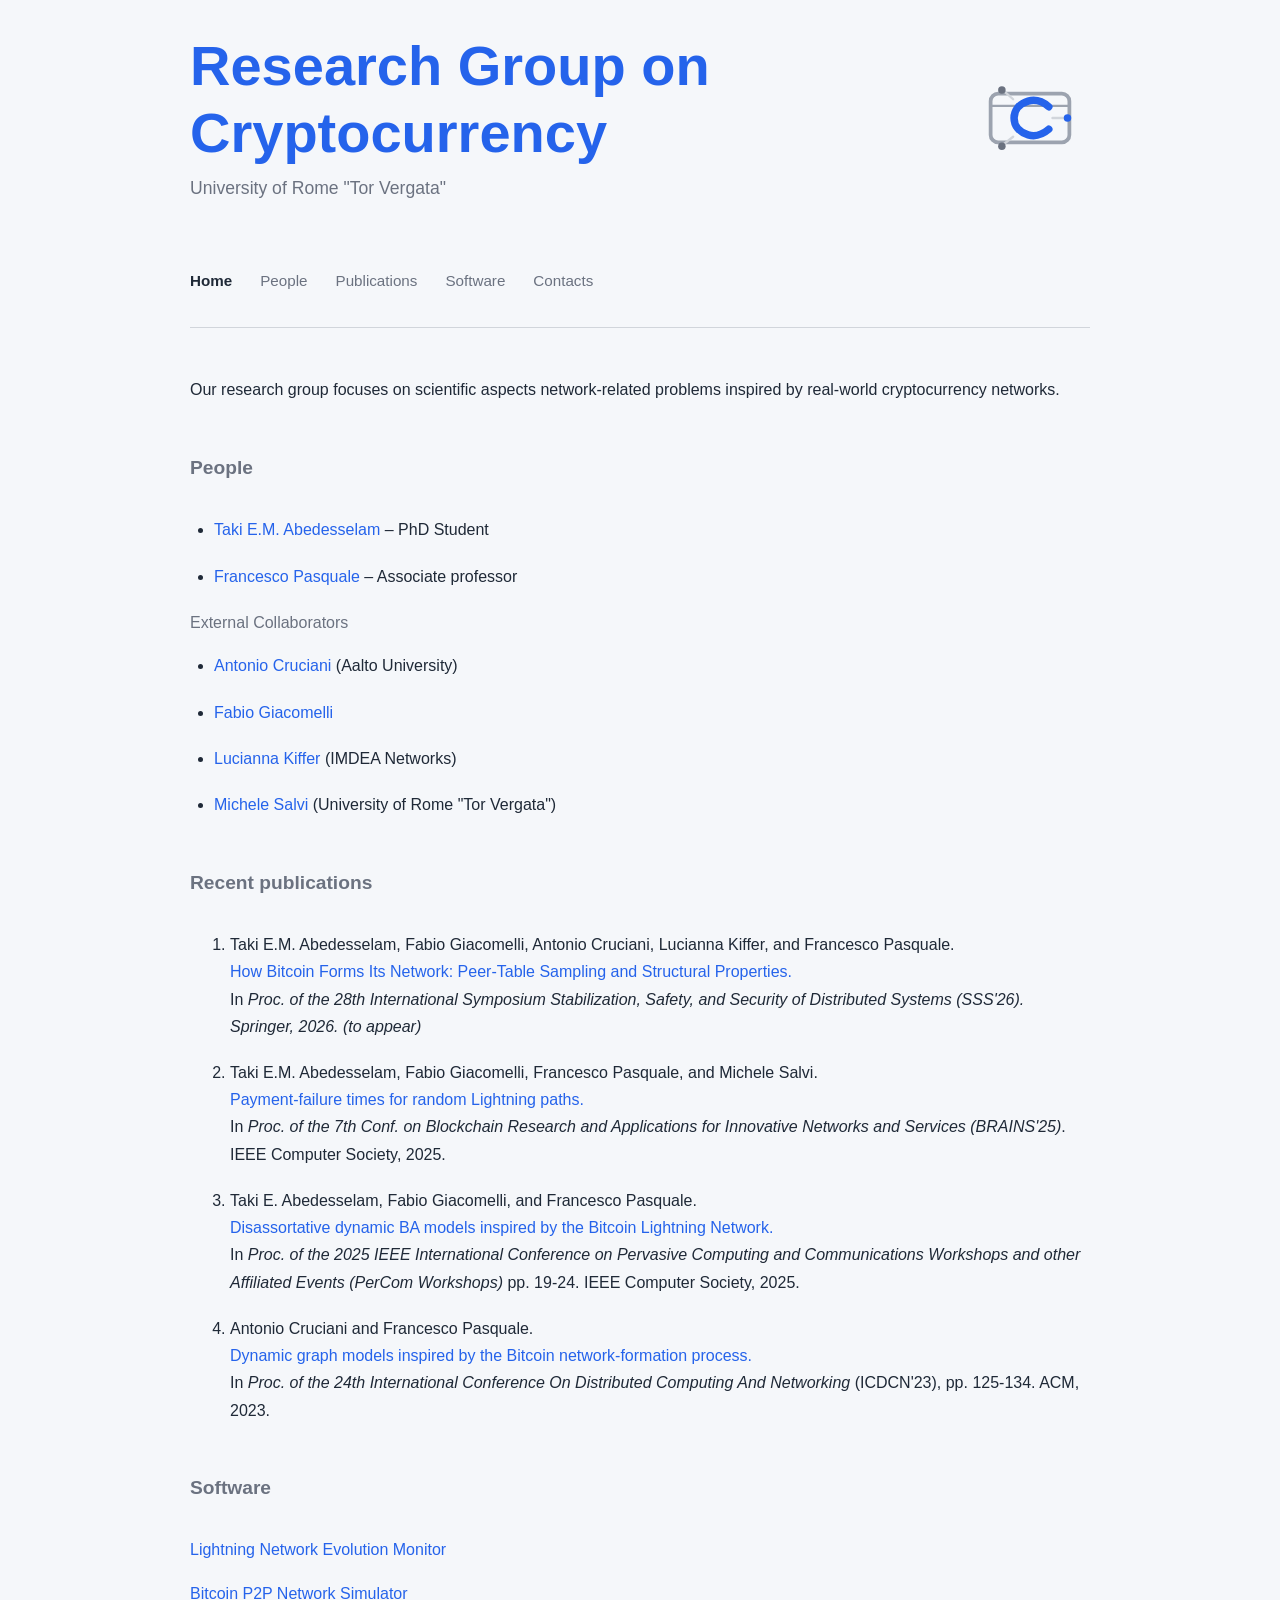
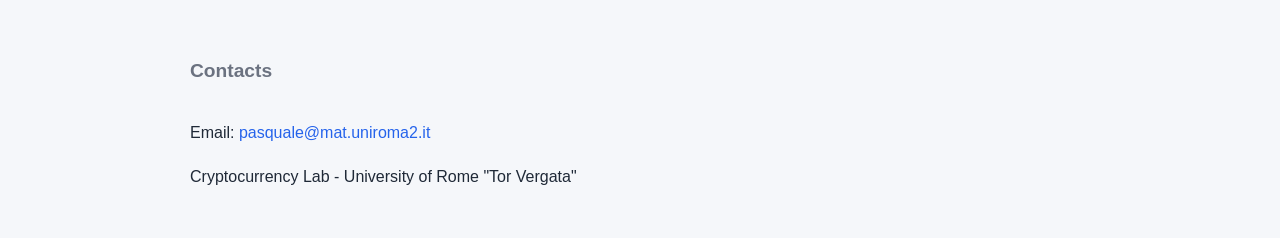
<file: index.html>
<!DOCTYPE html>
<html lang="en">
<head>
    <meta charset="UTF-8">
    <title>Cryptocurrency Lab - University of Rome "Tor Vergata"</title>
    <link rel="stylesheet" href="style.css">
</head>
<body>

<header>
    <div class="heading">
        <div class="heading-text">
            <h1>Research Group on Cryptocurrency</h1>
            <p>University of Rome "Tor Vergata"</p>
        </div>
        <img src="crypto_lab_logo.svg" alt="Crypto Lab Logo" class="logo">
    </div>
</header>

<nav class="navbar">
    <ul class="navbar-links">
        <li><a class="active" href="#home">Home</a></li>
        <li><a href="#people">People</a></li>
        <li><a href="#publications">Publications</a></li>
        <li><a href="#software">Software</a></li>
        <li><a href="#contacts">Contacts</a></li>
    </ul>
</nav>

<main class="container">

    <section>
        Our research group focuses on scientific aspects network-related
        problems inspired by real-world cryptocurrency networks. 
    </section>

    <section id="people">
        <h2>People</h2>
        <ul class="people-list">
            <li><a href="https://taki-abedesselam.github.io/" target="_blank">Taki E.M. Abedesselam</a> – PhD Student</li>
            <li><a href="https://francescopasquale.it" target="_blank">Francesco Pasquale</a> – Associate professor</a></li>
        </ul>
    </section>
    
    <section id="collaborators">
        <h3>External Collaborators</h3>
        <ul class="people-list">
            <li><a href="https://antonio-cruciani.github.io" target="_blank">Antonio Cruciani</a> (Aalto University)</a></li>
            <li><a href="https://fabio-giacomelli.github.io/" target="_blank">Fabio Giacomelli</a> </li>
            <li><a href="https://luciannakiffer.com/" target="_blank">Lucianna Kiffer</a> (IMDEA Networks)</li>
            <li><a href="https://www.mat.uniroma2.it/~salvi/" target="_blank">Michele Salvi</a> (University of Rome "Tor Vergata")</li>
        </ul>
    </section>

    <section id="publications">
        <h2>Recent publications</h2>
        <ol>
<li>
            Taki E.M. Abedesselam, Fabio Giacomelli, Antonio Cruciani, Lucianna Kiffer, and 
            Francesco Pasquale.<br />
            <a href="https://doi.org/10.48550/arXiv.2609.07609"
            target="_blank">How Bitcoin Forms Its Network: Peer-Table Sampling
            and Structural Properties.</a><br />
            In <i>Proc. of the 28th International Symposium Stabilization,
            Safety, and Security of Distributed Systems (SSS'26). Springer,
            2026. (to appear)</i>
            </li>
            <li>
            Taki E.M. Abedesselam, Fabio Giacomelli, Francesco Pasquale, and Michele
            Salvi.<br />
            <a href="https://doi.org/10.1109/BRAINS67003.2025.11302927"
            target="_blank">Payment-failure times for random Lightning paths.</a><br />
            In <i>Proc. of the 7th Conf. on Blockchain Research and Applications for
            Innovative Networks and Services (BRAINS'25)</i>. IEEE Computer Society, 2025.
            </li>

            <li>
            Taki E. Abedesselam, Fabio Giacomelli, and Francesco Pasquale.<br />
            <a href="https://doi.org/10.1109/PerComWorkshops65533.2025.00035"
            target="_blank">Disassortative dynamic BA models inspired by the Bitcoin
            Lightning Network.</a><br />
            In <i>Proc. of the 2025 IEEE International Conference on Pervasive Computing
            and Communications Workshops and other Affiliated Events (PerCom Workshops)</i>
            pp. 19-24. IEEE Computer Society, 2025.
            </li>

            <li>
            Antonio Cruciani and Francesco Pasquale.<br />
            <a href="https://doi.org/10.1145/3571306.3571398" target="_blank">Dynamic graph
            models inspired by the Bitcoin network-formation process.</a><br />
            In <i>Proc. of the 24th International Conference On Distributed Computing And
            Networking</i> (ICDCN'23), pp. 125-134. ACM, 2023.
            </li>

        </ol>
    </section>

    <section id="software">
        <h2>Software</h2>
        <p>
            <a href="./code/lnmonitor/" target="_blank">Lightning Network Evolution Monitor</a>
        </p> 
        <p>
            <a href="./code/bitcoin_p2p_network_simulator/" target="_blank">Bitcoin P2P Network Simulator</a>
        </p>

    </section>


    <section id="contacts">
        <h2>Contacts</h2>
        <p>
            Email: <a href="mailto:pasquale@mat.uniroma2.it">pasquale@mat.uniroma2.it</a>
        </p>
    </section>

</main>

<footer>
    <p>Cryptocurrency Lab - University of Rome "Tor Vergata"</p>
</footer>

</body>
</html>
</file>
<file: style.css>
:root {
  --bg: #f5f7fa;
  --text: #1f2937;
  --muted: #6b7280;
  --primary: #2563eb;
  --border: #d1d5db;

  --max-width: 900px;
}

*,
*::before,
*::after {
  box-sizing: border-box;
}

body {
  margin: 0;
  padding: 2rem;

  background: var(--bg);
  color: var(--text);

font-family:
  "Inter",
  "Noto Sans",
  "Liberation Sans",
  "DejaVu Sans",
  sans-serif;

  line-height: 1.7;
}

body > * {
  max-width: var(--max-width);
  margin-inline: auto;
}

h1 {
  margin-top: 1rem;
  margin-bottom: 0.5rem;

  font-size: clamp(2.2rem, 5vw, 3.5rem);
  line-height: 1.2;

  color: var(--primary);
}

h2 {
  margin-top: 3rem;
  margin-bottom: 2rem;

  font-size: 1.2rem;
  font-weight: 600;

  color: var(--muted);
}

h3 {
  margin-top: 1rem;
  margin-bottom: 0rem;

  /* padding-bottom: 0.5rem; */

  font-weight: 400;
  color: var(--muted);
  /* border-bottom: 2px solid var(--border); */

  font-size: 1rem;
}

p,
li {
  font-size: 1rem;
}

ul {
  padding-left: 1.5rem;
}

li {
  margin-bottom: 1.2rem;
}

a {
  color: var(--primary);
  text-decoration: none;

  transition: color 0.2s ease;
}

a:hover {
  text-decoration: underline;
}

b {
  color: #111827;
}

code {
  padding: 0.15rem 0.4rem;

  border-radius: 4px;

  background: #e5e7eb;

  font-family:
    "Fira Code",
    "JetBrains Mono",
    Consolas,
    monospace;
}

hr {
  margin: 3rem 0;
  border: none;
  border-top: 1px solid var(--border);
}

#contatti + p {
  padding: 1rem;

  border: 1px solid var(--border);
  border-radius: 8px;

  background: white;
}

@media (max-width: 768px) {

  body {
    padding: 1.25rem;
  }

  h1 {
    font-size: 2.3rem;
  }

  h3 {
    font-size: 1.2rem;
  }

}


/* ==========================
   Navigation
   ========================== */

.navbar {
  position: sticky;
  top: 0;
  z-index: 100;

  max-width: var(--max-width);
  margin: 0 auto 3rem;
  padding: 0.9rem 0;

  display: flex;
  justify-content: space-between;
  align-items: center;

  background: var(--bg);

  border-bottom: 1px solid var(--border);
}

.navbar-brand {
  font-size: 1.1rem;
  font-weight: 600;
  color: var(--text);
}

.navbar-brand:hover {
  text-decoration: none;
  color: var(--primary);
}

.navbar-links {
  display: flex;
  gap: 1.75rem;

  list-style: none;
  margin: 0;
  padding: 0;
}

.navbar-links a {
  color: var(--muted);
  font-size: 0.95rem;
  font-weight: 500;

  transition:
    color 0.2s ease,
    opacity 0.2s ease;
}

.navbar-links a:hover,
.navbar-links a:focus-visible {
  color: var(--primary);
  text-decoration: none;
}

.navbar-links a.active {
  color: var(--text);
  font-weight: 600;
}

@media (max-width: 768px) {

  .navbar {
    flex-direction: column;
    align-items: flex-start;
    gap: 1rem;
  }

  .navbar-links {
    flex-wrap: wrap;
    gap: 1rem 1.5rem;
  }

}

/* ==========================
   Header
   ========================== */

header {
  max-width: var(--max-width);
  margin: 0 auto 3rem;
}

.heading {
  display: flex;
  justify-content: space-between;
  align-items: center;
  gap: 2rem;
}

.heading-text {
  flex: 1;
}

.heading-text h1 {
  margin: 0;
  color: var(--primary);
}

.heading-text p {
  margin: 0.5rem 0 0;
  color: var(--muted);
  font-size: 1.1rem;
}

.logo {
  width: 120px;
  height: auto;
  flex-shrink: 0;
}

/* Mobile layout */
@media (max-width: 768px) {

  .heading {
    flex-direction: column;
    text-align: center;
  }

  .logo {
    width: 90px;
  }

}
</file>
